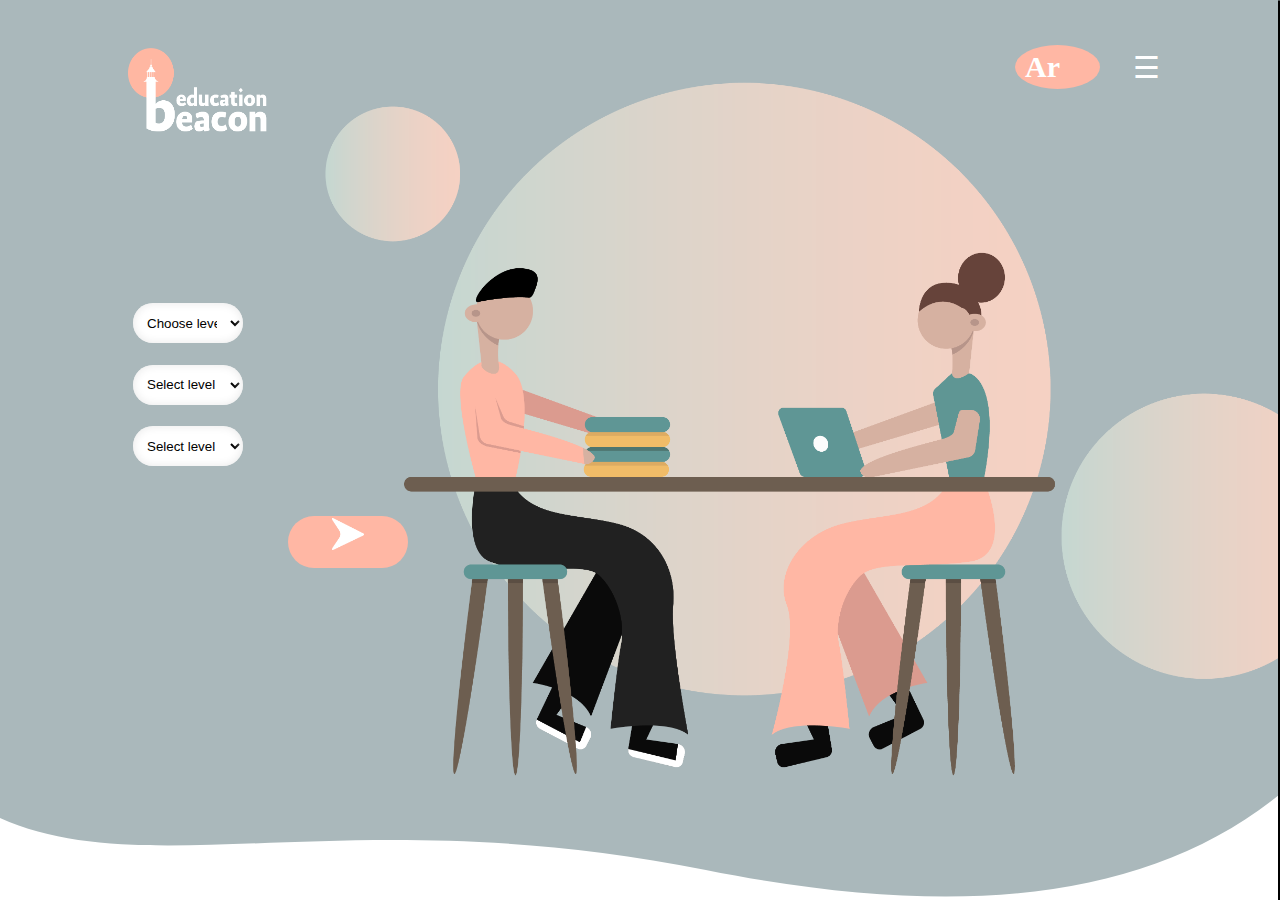
<file: index.html>
<!DOCTYPE html>
<html lang="en">
<head>
    <meta charset="utf-8">
    <meta name="viewport" content="width=device-width, initial-scale=1, shrink-to-fit=no">
    <link rel="stylesheet" href="https://fonts.googleapis.com/css?family=Sofia">
    <link rel="stylesheet" href="https://cdnjs.cloudflare.com/ajax/libs/font-awesome/4.7.0/css/font-awesome.min.css">
    <link rel="stylesheet" href="https://stackpath.bootstrapcdn.com/bootstrap/4.5.0/css/bootstrap.min.css" integrity=
            "sha384-9aIt2nRpC12Uk9gS9baDl411NQApFmC26EwAOH8WgZl5MYYxFfc+NcPb1dKGj7Sk" crossorigin="anonymous">
    <title>Home</title>
    <link rel="stylesheet" href="index.css">
</head>
<body>

    <div id="mySidenav" class="sidenav">
        <a href="javascript:void(0)" class="closebtn" onclick="closeNav()">&#9776;</a>
        <a href="index.html" class="a1">Home</a>
        <a href="about.html" class="a2">About</a>
        <a href="about.html" class="a5">Personal</a>
        <a href="signin.html" class="a3">SignIn</a>
        <a href="signup.html" class="a4">SignUp</a>
        <a href="#" class="fa fa-facebook" id="face" style="width: 30px;"></a>
        <a href="#" class="fa fa-twitter" id="twitter" style="width: 30px;"></a>
        <a href="#" class="fa fa-instagram" id="insta" style="width: 30px;"></a>
        <h6 class="footer" style="font-size: 14px;">Beacon Education © 2020</h6>
    </div>


    <div class="row">
        <div class="col-sm">
            <div class="logo">
                <a href="index.html"><img style="margin-left: 120px; margin-top: 40px;" width="140"
                                          height="120" src="beacon logo 1.png"></a>
            </div>
            <div class="input" >
                <div class="col-md-3">
                    <label for="level"> </label>
                    <h1> </h1>
                    <select class="form-control" id="level" style="border: 1px black; border-radius: 2em;">
                        <option disabled selected id="level1">Choose level...</option>
                        <option id="level2" value="Elementary">Elementary</option>
                        <option id="level3" value="Primary">Primary</option>
                        <option id="level4" value="High school">High school</option>
                    </select>
                </div>
                <div id="y0">
                    <div class="col-md-3">
                        <label for="year00"> </label>
                        <h1> </h1>
                        <select class="form-control" id="year00" style="border: 1px black; border-radius: 2em;">
                            <option disabled selected id="year1">Select level first...</option>
                        </select>
                    </div>
                </div>
                <div id="y1" hidden>
                    <div class="col-md-3">
                        <label for="year11"> </label>
                        <h1> </h1>
                        <select class="form-control" id="year11" style="border: 1px black; border-radius: 2em;">
                            <option value="Choose year..." id="year1e" disabled selected>Choose year...</option>
                            <option value="First" id="year2e">First</option>
                            <option value="Second" id="year3e">Second</option>
                            <option value="Third" id="year4e">Third</option>
                            <option value="Fourth" id="year5e">Fourth</option>
                            <option value="Fifth" id="year6e">Fifth</option>
                            <option value="Sixth" id="year7e">Sixth</option>
                        </select>
                    </div>
                </div>
                <div id="y2" hidden>
                    <div class="col-md-3">
                        <label for="year22"> </label>
                        <h1> </h1>
                        <select class="form-control" id="year22" style="border: 1px black; border-radius: 2em;">
                            <option value="Choose year..." id="year1p" disabled selected>Choose year...</option>
                            <option value="First" id="year2p">First</option>
                            <option value="Second" id="year3p">Second</option>
                            <option value="Third" id="year4p">Third</option>
                        </select>
                    </div>
                </div>
                <div id="y3" hidden>
                    <div class="col-md-3">
                        <label for="year33"> </label>
                        <h1> </h1>
                        <select class="form-control" id="year33" style="border: 1px black; border-radius: 2em;">
                            <option value="Choose year..." id="year1h" disabled selected>Choose year...</option>
                            <option value="First" id="year2h">First</option>
                            <option value="Second" id="year3h">Second</option>
                            <option value="Third" id="year4h">Third</option>
                        </select>
                    </div>
                </div>
                <div class="col-md-3" id="sub1" hidden>
                    <label for="subject"> </label>
                    <h1> </h1>
                    <select class="form-control"  style="border: 1px black; border-radius: 2em;">
                        <option disabled selected>Select year first...</option>
                    </select>
                </div>
                <div class="col-md-3" id="subject" >
                    <label for="subject"> </label>
                    <h1> </h1>
                    <select class="form-control" style="border:1px black; border-radius: 2em;">
                        <option disabled selected>Select level first...</option>
                    </select>
                </div>
            </div>
        </div>
    </div>
    <div class="row" id="ser">
        <div class="col-4">
            <button type="button" class="btn btn-primary" id="sers" style="font-size: 28px;
              background-color:#ffb7a4;border-color: transparent;
              border: groove 1px transparent; border-radius: 2em; padding-bottom: 10px;" onclick="document.location='search.html'">
              <img src="arrow.png" alt="" height="32" width="32">
            </button>
        </div>
    </div>
    <span style="font-size:30px;cursor:pointer; color: white;" id="men" onclick="openNav()">
        &#9776;
    </span>
    <div class="ar">
        <a href="indexar.html" class="arabic" style="text-decoration-line: none; color: white; border: 2px black; font-weight: bolder;
          font-size: 30px;">Ar
        </a>
    </div>

    <script src = index.js></script>
    <script src="https://code.jquery.com/jquery-3.5.1.slim.min.js" integrity=
            "sha384-DfXdz2htPH0lsSSs5nCTpuj/zy4C+OGpamoFVy38MVBnE+IbbVYUew+OrCXaRkfj" crossorigin="anonymous"></script>
    <script src="https://cdn.jsdelivr.net/npm/popper.js@1.16.0/dist/umd/popper.min.js" integrity=
            "sha384-Q6E9RHvbIyZFJoft+2mJbHaEWldlvI9IOYy5n3zV9zzTtmI3UksdQRVvoxMfooAo" crossorigin="anonymous"></script>
    <script src="https://stackpath.bootstrapcdn.com/bootstrap/4.5.0/js/bootstrap.min.js" integrity=
            "sha384-OgVRvuATP1z7JjHLkuOU7Xw704+h835Lr+6QL9UvYjZE3Ipu6Tp75j7Bh/kR0JKI" crossorigin="anonymous"></script>
</body>
</html>
</file>
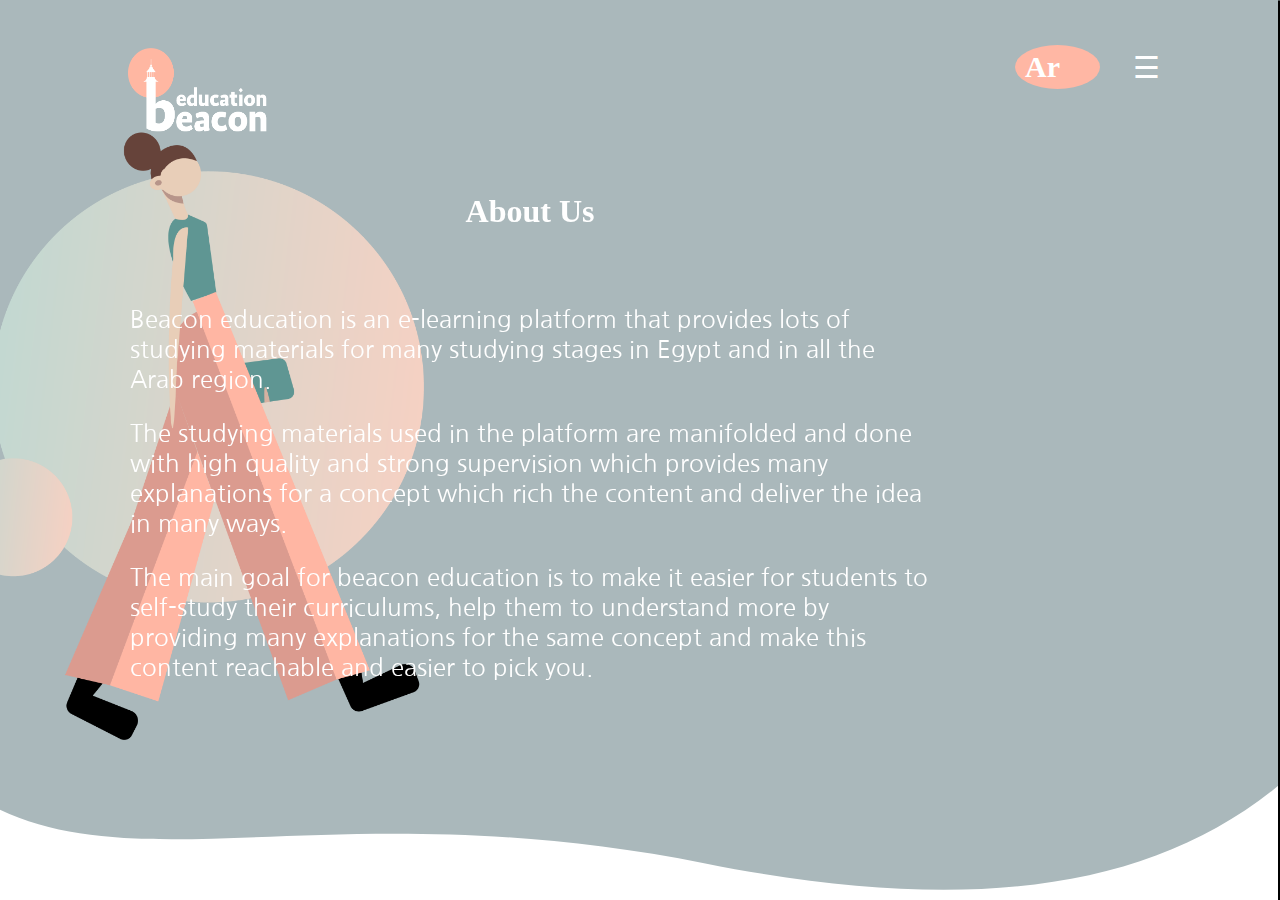
<file: about.html>
<!DOCTYPE html>
<html lang="en">
<head>
        <meta charset="utf-8">
        <meta name="viewport" content="width=device-width, initial-scale=1, shrink-to-fit=no">
        <link rel="stylesheet" href="https://fonts.googleapis.com/css?family=Sofia">
        <link rel="stylesheet" href="https://cdnjs.cloudflare.com/ajax/libs/font-awesome/4.7.0/css/font-awesome.min.css">
        <link rel="stylesheet" href="https://stackpath.bootstrapcdn.com/bootstrap/4.5.0/css/bootstrap.min.css" integrity=
            "sha384-9aIt2nRpC12Uk9gS9baDl411NQApFmC26EwAOH8WgZl5MYYxFfc+NcPb1dKGj7Sk" crossorigin="anonymous">
        <title>Home</title>
        <link rel="stylesheet" href="about.css">
</head>
<body>
    <div id="mySidenav" class="sidenav">
        <a href="javascript:void(0)" class="closebtn" onclick="closeNav()">&#9776;</a>
        <a href="index.html" class="a1">Home</a>
        <a href="about.html" class="a2">About</a>
        <a href="about.html" class="a5">Personal</a>
        <a href="signin.html" class="a3">SignIn</a>
        <a href="signup.html" class="a4">SignUp</a>
        <a href="#" class="fa fa-facebook" id="face" style="width: 30px;"></a>
        <a href="#" class="fa fa-twitter" id="twitter" style="width: 30px;"></a>
        <a href="#" class="fa fa-instagram" id="insta" style="width: 30px;"></a>
        <h6 class="footer" style="font-size: 14px;">Beacon Education © 2020</h6>
    </div>
    <div class="logo">
        <a href="index.html"><img style="margin-left: 120px; margin-top: 40px;" width="140" height="120" src="beacon logo 1.png"></a>
    </div>
        <span style="font-size:30px;cursor:pointer; color: white;" id="men" onclick="openNav()">&#9776; </span>
    <div class="ar">
        <a href="indexar.html" class="arabic" style="text-decoration-line: none; color: white; border: 2px black; font-weight: bolder;
           font-size: 30px;">Ar</a>
    </div>
    <div class="row" id="info">
        <h1>About Us</h1>
        <p id="p1">Beacon education is an e-learning platform that provides lots of studying
            materials for many studying stages in Egypt and in all the Arab region.
        </p>
        <p id="p2">The studying materials used in the platform are manifolded and done with high quality and strong
            supervision which provides many explanations for a concept which rich
            the content and deliver the idea in many ways.
        </p>
        <p id="p3">The main goal for beacon education is to make it easier for students to self-study their
            curriculums, help them to understand more by providing many explanations for the same concept
            and make this content reachable and easier to pick you.
        </p>

    </div>

    <script src = about.js></script>
    <script src="https://code.jquery.com/jquery-3.5.1.slim.min.js" integrity=
            "sha384-DfXdz2htPH0lsSSs5nCTpuj/zy4C+OGpamoFVy38MVBnE+IbbVYUew+OrCXaRkfj" crossorigin="anonymous"></script>
    <script src="https://cdn.jsdelivr.net/npm/popper.js@1.16.0/dist/umd/popper.min.js" integrity=
            "sha384-Q6E9RHvbIyZFJoft+2mJbHaEWldlvI9IOYy5n3zV9zzTtmI3UksdQRVvoxMfooAo" crossorigin="anonymous"></script>
    <script src="https://stackpath.bootstrapcdn.com/bootstrap/4.5.0/js/bootstrap.min.js" integrity=
            "sha384-OgVRvuATP1z7JjHLkuOU7Xw704+h835Lr+6QL9UvYjZE3Ipu6Tp75j7Bh/kR0JKI" crossorigin="anonymous"></script>
</body>
</html>
</file>
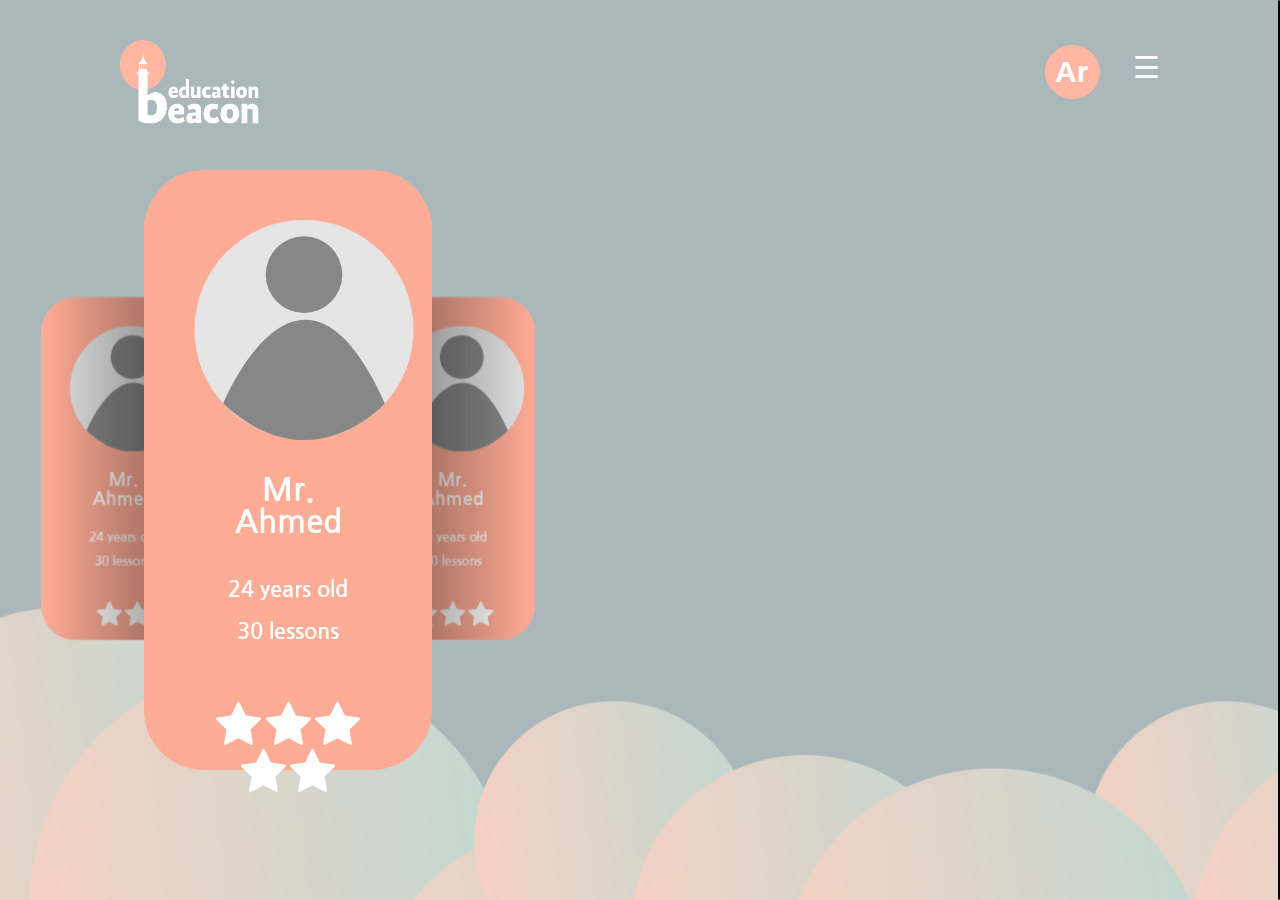
<file: search.html>
<!DOCTYPE html>
<html lang="en">
<head>
    <meta charset="UTF-8">
    <meta name="viewport" content="width=device-width, initial-scale=1, shrink-to-fit=no">
    <link rel="stylesheet" href="https://unpkg.com/swiper/swiper-bundle.min.css">
    <title>Search</title>
    <link rel="stylesheet" href="search.css">
</head>
<body>
    <div id="mySidenav" class="sidenav">
        <a href="javascript:void(0)" class="closebtn" onclick="closeNav()">&#9776;</a>
        <a href="index.html" class="a1">Home</a>
        <a href="about.html" class="a2">About</a>
        <a href="about.html" class="a5">Personal</a>
        <a href="signin.html" class="a3">SignIn</a>
        <a href="signup.html" class="a4">SignUp</a>
        <a href="#" class="fa fa-facebook" id="face" style="width: 30px;"></a>
        <a href="#" class="fa fa-twitter" id="twitter" style="width: 30px;"></a>
        <a href="#" class="fa fa-instagram" id="insta" style="width: 30px;"></a>
        <h6 class="footer" style="font-size: 14px;">Beacon Education © 2020</h6>
    </div>
    <div class="logo">
        <a href="index.html"><img style="margin-left: 120px; margin-top: 40px;" width="140" height="120" src="beacon logo 1.png"></a>
    </div>

    <div class="swiper-container">
        <div class="swiper-wrapper">
            <div class="swiper-slide">
                <img height="220px" width="220px" class="selector-image" src="pic icon.svg" alt="">
                <h1>Mr. Ahmed</h1>
                <h3>24 years old</h3>
                <h3>30 lessons</h3>
                <div class="rating">
                    <img width="45px" src="star.svg" alt="">
                    <img width="45px" src="star.svg" alt="">
                </div>
            </div>

            <div class="swiper-slide">
                <img height="220px" width="220px" class="selector-image" src="pic icon.svg" alt="">
                <h1>Mr. Ahmed</h1>
                <h3>24 years old</h3>
                <h3>30 lessons</h3>
                <div class="rating">
                    <img width="45px" src="star.svg" alt="">
                    <img width="45px" src="star.svg" alt="">
                    <img width="45px" src="star.svg" alt="">
                    <img width="45px" src="star.svg" alt="">
                    <img width="45px" src="star.svg" alt="">
                </div>
            </div>
            <div class="swiper-slide">
                <img height="220px" width="220px" class="selector-image" src="pic icon.svg" alt="">
                <h1>Mr. Ahmed</h1>
                <h3>24 years old</h3>
                <h3>30 lessons</h3>
                <div class="rating">
                    <img width="45px" src="star.svg" alt="">
                    <img width="45px" src="star.svg" alt="">
                    <img width="45px" src="star.svg" alt="">
                </div>
            </div>
        </div>
    </div>
    <span style="font-size:30px;cursor:pointer; color: white;" id="men" onclick="openNav()">&#9776; </span>
    <div class="ar">
        <a href="#" class="arabic" style="text-decoration-line: none; color: white; border: 2px black; font-weight: bolder;
            font-size: 30px;">Ar</a>
    </div>


    <script src="https://unpkg.com/swiper/swiper-bundle.min.js"></script>
    <script src="search.js"></script>
</body>
</html>
</file>
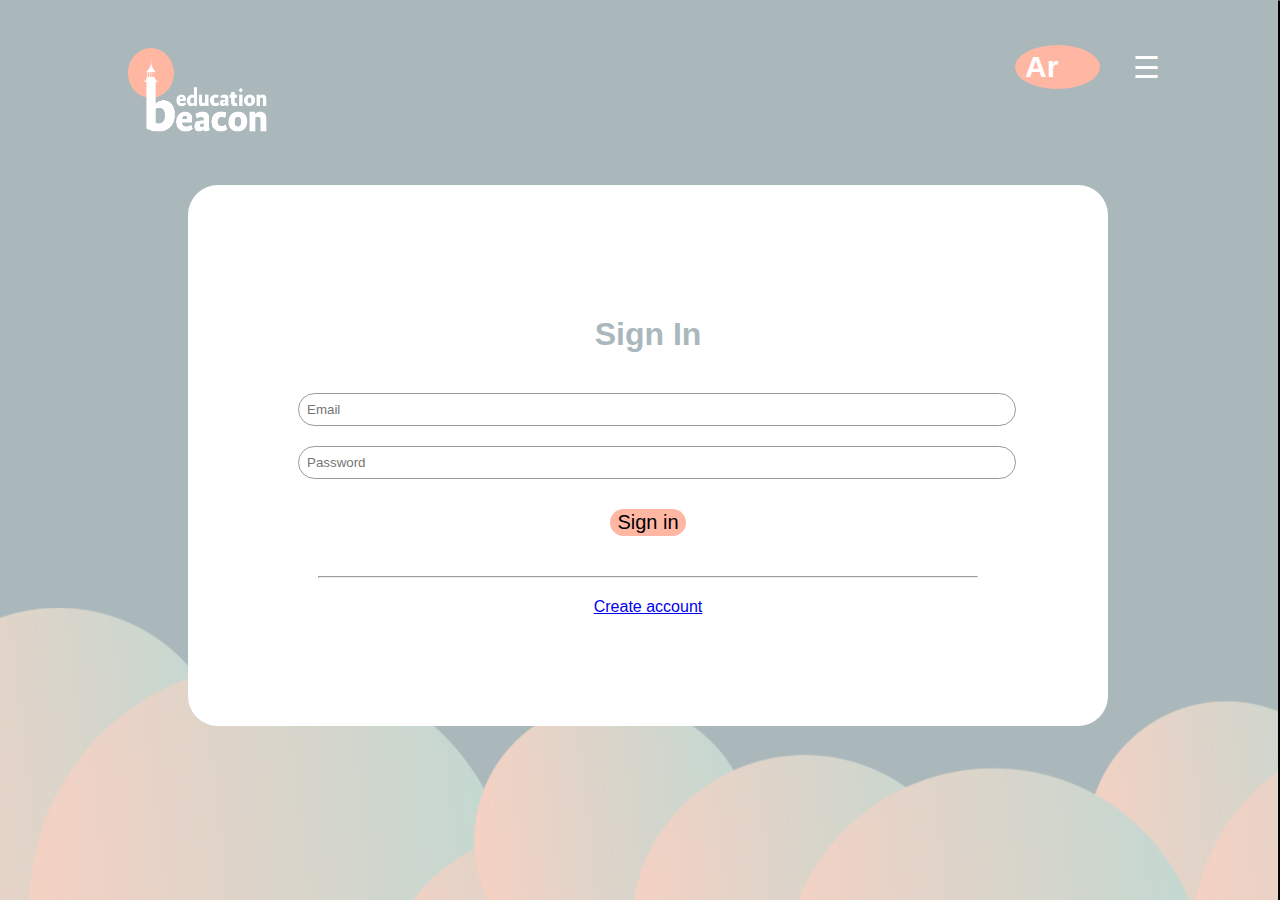
<file: signin.html>
<!DOCTYPE html>
<html lang="en">
<head>
    <meta charset="utf-8">
    <meta name="viewport" content="width=device-width, initial-scale=1, shrink-to-fit=no">
    <link rel="stylesheet" href="https://fonts.googleapis.com/css?family=Sofia">
    <link rel="stylesheet" href="https://cdnjs.cloudflare.com/ajax/libs/font-awesome/4.7.0/css/font-awesome.min.css">
    <link rel="stylesheet" href="https://stackpath.bootstrapcdn.com/bootstrap/4.5.0/css/bootstrap.min.css" integrity=
            "sha384-9aIt2nRpC12Uk9gS9baDl411NQApFmC26EwAOH8WgZl5MYYxFfc+NcPb1dKGj7Sk" crossorigin="anonymous">
    <title>Sign In</title>
    <link rel="stylesheet" href="sign.css">
</head>
<body>
    <div id="mySidenav" class="sidenav">
        <a href="javascript:void(0)" class="closebtn" onclick="closeNav()">&#9776;</a>
        <a href="index.html" class="a1">Home</a>
        <a href="about.html" class="a2">About</a>
        <a href="about.html" class="a5">Personal</a>
        <a href="signin.html" class="a3">SignIn</a>
        <a href="signup.html" class="a4">SignUp</a>
        <a href="#" class="fa fa-facebook" id="face" style="width: 30px;"></a>
        <a href="#" class="fa fa-twitter" id="twitter" style="width: 30px;"></a>
        <a href="#" class="fa fa-instagram" id="insta" style="width: 30px;"></a>
        <h6 class="footer" style="font-size: 14px;">Beacon Education © 2020</h6>
    </div>
    <div class="logo">
        <a href="index.html"><img style="margin-left: 120px; margin-top: 40px;" width="140" height="120" src="beacon logo 1.png"></a>
    </div>
    <div class="sign-in-form">
        <h1> Sign In</h1>
        <form>
            <input type="email" class="input-box" placeholder="Email">
            <input type="password" class="input-box" placeholder="Password">
            <button type="button" class="btn btn-primary" id="sers" style="font-size: 20px;
            background-color:#ffb7a4;border-color: transparent;
            border: groove 1px transparent; border-radius: 2em; margin: 20px;">Sign in</button>
            <hr>
            <a href="signup.html">Create account</a>
        </form>

        <span style="font-size:30px;cursor:pointer; color: white;" id="men" onclick="openNav()">&#9776; </span>
        <div class="ar">
            <a href="#" class="arabic" style="text-decoration-line: none; color: white; border: 2px black; font-weight: bolder;
                font-size: 30px;">Ar</a>
        </div>
    </div>

    <script src = sign.js></script>
    <script src="https://code.jquery.com/jquery-3.5.1.slim.min.js" integrity=
            "sha384-DfXdz2htPH0lsSSs5nCTpuj/zy4C+OGpamoFVy38MVBnE+IbbVYUew+OrCXaRkfj" crossorigin="anonymous"></script>
    <script src="https://cdn.jsdelivr.net/npm/popper.js@1.16.0/dist/umd/popper.min.js" integrity=
            "sha384-Q6E9RHvbIyZFJoft+2mJbHaEWldlvI9IOYy5n3zV9zzTtmI3UksdQRVvoxMfooAo" crossorigin="anonymous"></script>
    <script src="https://stackpath.bootstrapcdn.com/bootstrap/4.5.0/js/bootstrap.min.js" integrity=
            "sha384-OgVRvuATP1z7JjHLkuOU7Xw704+h835Lr+6QL9UvYjZE3Ipu6Tp75j7Bh/kR0JKI" crossorigin="anonymous"></script>
</body>
</html>
</file>
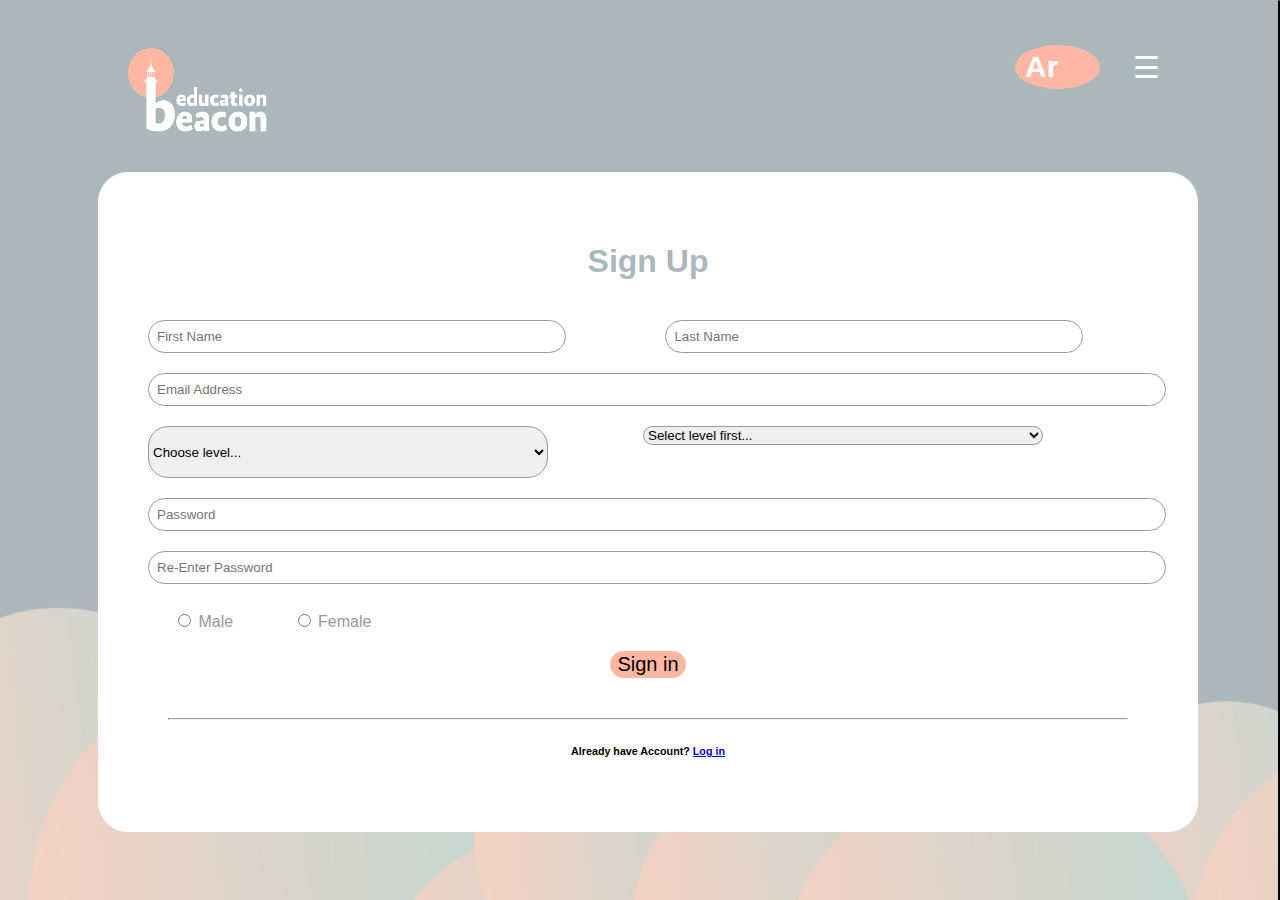
<file: signup.html>
<!DOCTYPE html>
<html lang="en">
<head>
    <meta charset="UTF-8">
    <link rel="stylesheet" href="https://cdnjs.cloudflare.com/ajax/libs/font-awesome/4.7.0/css/font-awesome.min.css">
    <link rel="stylesheet" href="https://stackpath.bootstrapcdn.com/bootstrap/4.5.0/css/bootstrap.min.css" integrity=
            "sha384-9aIt2nRpC12Uk9gS9baDl411NQApFmC26EwAOH8WgZl5MYYxFfc+NcPb1dKGj7Sk" crossorigin="anonymous">
    <title>Sign Up</title>
    <link rel="stylesheet" href="sign.css">
</head>
<body>
    <div id="mySidenav" class="sidenav">
        <a href="javascript:void(0)" class="closebtn" onclick="closeNav()">&#9776;</a>
        <a href="index.html" class="a1">Home</a>
        <a href="about.html" class="a2">About</a>
        <a href="about.html" class="a5">Personal</a>
        <a href="signin.html" class="a3">SignIn</a>
        <a href="signup.html" class="a4">SignUp</a>
        <a href="#" class="fa fa-facebook" id="face" style="width: 30px;"></a>
        <a href="#" class="fa fa-twitter" id="twitter" style="width: 30px;"></a>
        <a href="#" class="fa fa-instagram" id="insta" style="width: 30px;"></a>
        <h6 class="footer" style="font-size: 14px;">Beacon Education © 2020</h6>
    </div>
    <div class="logo">
        <a href="index.html"><img style="margin-left: 120px; margin-top: 40px;" width="140" height="120" src="beacon logo 1.png"></a>
    </div>
        <span style="font-size:30px;cursor:pointer; color: white;" id="men" onclick="openNav()">&#9776; </span>
    <div class="sign-up-form">
        <h1> Sign Up</h1>
        <form>
            <input type="text" class="input-box" id="first-name" placeholder="First Name">
            <input type="text" class="input-box" id="last-name" placeholder="Last Name">
            <input type="email" class="input-box" id="email" placeholder="Email Address">

            <div class="in">

                    <div class="input" >
                            <label for="level"> </label>
                            <h1> </h1>
                            <select class="form-control" id="level">
                                <option disabled selected id="level1">Choose level...</option>
                                <option id="level2" value="Elementary">Elementary</option>
                                <option id="level3" value="Primary">Primary</option>
                                <option id="level4" value="High school">High school</option>
                            </select>
                        <div id="y0">
                                <label for="year00"> </label>
                                <select class="form-control" id="year00" >
                                    <option disabled selected id="year1">Select level first...</option>
                                </select>
                        </div>
                        <div id="y1" hidden>
                                <label for="year11"> </label>
                                <select class="form-control" id="year11" >
                                    <option value="Choose year..." id="year1e" disabled selected>Choose year...</option>
                                    <option value="First" id="year2e">First</option>
                                    <option value="Second" id="year3e">Second</option>
                                    <option value="Third" id="year4e">Third</option>
                                    <option value="Fourth" id="year5e">Fourth</option>
                                    <option value="Fifth" id="year6e">Fifth</option>
                                    <option value="Sixth" id="year7e">Sixth</option>
                                </select>
                        </div>
                        <div id="y2" hidden>
                                <label for="year22"> </label>
                                <select class="form-control" id="year22">
                                    <option value="Choose year..." id="year1p" disabled selected>Choose year...</option>
                                    <option value="First" id="year2p">First</option>
                                    <option value="Second" id="year3p">Second</option>
                                    <option value="Third" id="year4p">Third</option>
                                </select>
                        </div>
                        <div id="y3" hidden>
                                <label for="year33"> </label>
                                <select class="form-control" id="year33">
                                    <option value="Choose year..." id="year1h" disabled selected>Choose year...</option>
                                    <option value="First" id="year2h">First</option>
                                    <option value="Second" id="year3h">Second</option>
                                    <option value="Third" id="year4h">Third</option>
                                </select>
                            </div>

                    </div>
            </div>
            <input type="password" class="input-box" id="pass" placeholder="Password">
            <input type="password" class="input-box" id="re-pass" placeholder="Re-Enter Password">
            <input type="radio" id="r1" name="Gender" value="option1">
            <span id="male">Male</span>
            <input type="radio" id="r2" name="Gender" value="option2">
            <span id="female">Female</span>
            <div class="bt">
                <button type="button" class="btn btn-primary" id="sers2" style="font-size: 20px;
                background-color:#ffb7a4;border-color: transparent;
                border: groove 1px transparent; border-radius: 2em; margin: 20px;">Sign in</button>
            </div>
            <hr>
            <h6>Already have Account? <a href="signin.html">Log in</a></h6>
        </form>

        <div class="ar">
            <a href="#" class="arabic" style="text-decoration-line: none; color: white; border: 2px black; font-weight: bolder;
                font-size: 30px;">Ar</a>
        </div>
    </div>
    <script src="sign.js"></script>
</body>
</html>
</file>
<file: index.css>
@import url('https://fonts.googleapis.com/css2?family=Nanum+Gothic:wght@400;700&display=swap');

.sidenav {
  height: 100%;
  width: 0;
  position: fixed;
  z-index: 1;
  top: 0;
  right: 0;
  background-color: #Ffffff;
  overflow-x: hidden;
  transition: 0.5s;
  padding-top: 60px;
  border: groove 1px black;
  border-radius: 2em;
}


.sidenav a {
  text-decoration: none;
  font-size: 25px;
  color: #818181;
  display: block;
  transition: 0.3s;
}

.a1 {

    border-bottom:2px solid #aab7bc;
    padding: 10px 90px 0px 90px;
    position: absolute;
    top: 100px;
    font-size: 36px;
    margin-left: 0px;
}

.a2 {
    border-bottom:2px solid #aab7bc;
    padding: 10px 95px 0px 90px;
    position: absolute;
    top: 196px;
    font-size: 36px;
    margin-left: 0px;
}

.a3 {
    border-bottom:2px solid #aab7bc;
    padding: 10px 90px 0px 90px;
    position: absolute;
    top: 244px;
    font-size: 36px;
    margin-left: 0px;
}

.a4 {
    border-bottom:2px solid #aab7bc;
    padding: 10px 90px 0px 90px;
    position: absolute;
    top: 292px;
    font-size: 36px;
    margin-left: 0px;
}

.a5{
    text-align: center;
    border-bottom:2px solid #aab7bc;
    padding: 10px 90px 0px 77px;
    position: absolute;
    top: 148px;
    font-size: 36px;
    margin-left: 0px;
}

.arabic{

    padding-left: 10px;
    padding-right: 45px;
    padding-top: 5px;
    padding-bottom: 5px;
    position: absolute;
    top: 45px;
    right: 180px;
    font-size: 30px;
    width: 30px;
    border: 2px black;
    text-align: center;
    text-decoration: none;
    background-color: #ffb7a4;
    border-radius: 50%;

}

.ar .arabic: hover {
  color: black;
  background-color: #f5d1c3;
}

.sidenav .a1:hover {
  color: white;
  background-color: #f5d1c3;
}

.sidenav .a2:hover {
  color: white;
  background-color: #f5d1c3;
}

.sidenav .a3:hover {
  color: white;
  background-color: #f5d1c3;
}

.sidenav .a4:hover {
  color: white;
  background-color: #f5d1c3;
}

.sidenav .a5:hover {
  color: white;
  background-color: #f5d1c3;
}

.sidenav .closebtn {
  position: absolute;
  top: 40px;
  right: 110px;
  font-size: 36px;
  margin-left: 50px;
}

@media screen and (max-height: 450px) {
  .sidenav {padding-top: 15px;}
  .sidenav a {font-size: 18px;}
}



body {
    background-image: url("home.svg");
     background-repeat: no-repeat;
     background-size: cover ;
    background-color: #cccccc;
    position: flex;
    height: 100%;
    width: 100%;
    overflow: hidden;
    background-position: top;
    background-attachment: fixed;

}

.navbar-brand{
position: flex;
left: 10px;
}
.nav-link{
font-family: "monospace";
font-size: 18px;
font-weight: 900;
font-color: #FFFFFF;
}

#men{
  width: 200;
  position: absolute;
  top: 50px;
  right: 120px;
  font-size: 50px;
  margin-left: 50px;
}

select{
    background: none repeat scroll 0 0 #FFFFFF;
    border: 1px solid #999;
    outline: none;
    border-radius: 5px 5px 5px 5px;
    box-shadow: 0 0 10px #E8E8E8 inset;
    height: 40px;
    margin: 0 0 0 25px;
    padding: 10px;
    width: 110px;
}


#sers{
    position: relative;
    top: 50px;
    left: 280px;
    width:120px;
}

#wel{
  margin: 40px;
  padding: 80px;
  border: 0px;
  position: flex;
  left: 40px;
  top: 500px;
}

.input{
    padding-top: 110px;
    padding-left: 50px;
    position: relative;
    left: 50px
}

.fa:hover {
    opacity: 0.2;
}

.subject{
  margin: 40px;
  position: absolute;
  left: 80px;
  top: 300px;
}

.year{
   margin: 40px;
   position: absolute;
   left: 80px;
   top: 225px;
}

.level{
    margin: 40px;
    position: absolute;
    left: 80px;
    top: 150px;
}

input[list]:focus {
  border: 3px solid #555;
}

.footer {
  position: fixed;
  bottom: 0;
  background-color: transparent;
  text-align: center;
  padding-left: 45px;
}

#face{
     position: fixed;
     bottom: 25px;
     background-color: transparent;
     margin-left: 70px;
}

#twitter{
     position: fixed;
     bottom: 25px;
     background-color: transparent;
     margin-left: 110px;
}

#insta{
     position: fixed;
     bottom: 25px;
     background-color: transparent;
     margin-left: 160px;
}
</file>
<file: about.css>
@import url('https://fonts.googleapis.com/css2?family=Nanum+Gothic:wght@400;700&display=swap');

.sidenav {
  height: 100%;
  width: 0;
  position: fixed;
  z-index: 1;
  top: 0;
  right: 0;
  background-color: #Ffffff;
  overflow-x: hidden;
  transition: 0.5s;
  padding-top: 60px;
  border: groove 1px black;
  border-radius: 2em;
}


.sidenav a {
  text-decoration: none;
  font-size: 25px;
  color: #818181;
  display: block;
  transition: 0.3s;
}

.a1 {

    border-bottom:2px solid #aab7bc;
    padding: 10px 90px 0px 90px;
    position: absolute;
    top: 100px;
    font-size: 36px;
    margin-left: 0px;
}

.a2 {
    border-bottom:2px solid #aab7bc;
    padding: 10px 95px 0px 90px;
    position: absolute;
    top: 196px;
    font-size: 36px;
    margin-left: 0px;
}

.a3 {
    border-bottom:2px solid #aab7bc;
    padding: 10px 90px 0px 90px;
    position: absolute;
    top: 244px;
    font-size: 36px;
    margin-left: 0px;
}

.a4 {
    border-bottom:2px solid #aab7bc;
    padding: 10px 90px 0px 90px;
    position: absolute;
    top: 292px;
    font-size: 36px;
    margin-left: 0px;
}

.a5{
    text-align: center;
    border-bottom:2px solid #aab7bc;
    padding: 10px 90px 0px 77px;
    position: absolute;
    top: 148px;
    font-size: 36px;
    margin-left: 0px;
}

.arabic{

    padding-left: 10px;
    padding-right: 45px;
    padding-top: 5px;
    padding-bottom: 5px;
    position: absolute;
    top: 45px;
    right: 180px;
    font-size: 30px;
    width: 30px;
    border: 2px black;
    text-align: center;
    text-decoration: none;
    background-color: #ffb7a4;
    border-radius: 50%;

}

.ar .arabic: hover {
  color: black;
  background-color: #f5d1c3;
}

.sidenav .a1:hover {
  color: white;
  background-color: #f5d1c3;
}

.sidenav .a2:hover {
  color: white;
  background-color: #f5d1c3;
}

.sidenav .a3:hover {
  color: white;
  background-color: #f5d1c3;
}

.sidenav .a4:hover {
  color: white;
  background-color: #f5d1c3;
}

.sidenav .a5:hover {
  color: white;
  background-color: #f5d1c3;
}

#men{
  width: 200;
  position: absolute;
  top: 50px;
  right: 120px;
  font-size: 50px;
  margin-left: 50px;
}


.sidenav .closebtn {
  position: absolute;
  top: 40px;
  right: 110px;
  font-size: 36px;
  margin-left: 50px;
}

@media screen and (max-height: 450px) {
  .sidenav {padding-top: 15px;}
  .sidenav a {font-size: 18px;}
}



body {
    background-image: url("about.svg");
     background-repeat: no-repeat;
     background-size: cover ;
    background-color: #cccccc;
    position: flex;
    height: 100%;
    width: 100%;
    overflow: hidden;
    background-position: top;
    background-attachment: fixed;

}



input[list]:focus {
  border: 3px solid #555;
}

.footer {
  position: fixed;
  bottom: 0;
  background-color: transparent;
  text-align: center;
  padding-left: 45px;
}

#face{
     position: fixed;
     bottom: 25px;
     background-color: transparent;
     margin-left: 70px;
}

#twitter{
     position: fixed;
     bottom: 25px;
     background-color: transparent;
     margin-left: 110px;
}

#insta{
     position: fixed;
     bottom: 25px;
     background-color: transparent;
     margin-left: 160px;
}
.fa:hover {
    opacity: 0.2;
}


#info{
    width: 800px;
    position: fixed;
    right: 350px;
}

#info h1{
    color: white;
    padding-bottom: 50px;
    text-align: center;
}

p{
    color: white;
    font-family: 'Nanum Gothic', sans-serif;
    font-size: 24px;
}
</file>
<file: search.css>
@import url('https://fonts.googleapis.com/css2?family=Nanum+Gothic:wght@400;700&display=swap');


h1{
    padding: 30px;
    font-size: 32px;
    color: white;
    font-family: 'Nanum Gothic', sans-serif;
}

h3{
    padding: 10px;
    font-size: 22px;
    color: white;
    font-family: 'Nanum Gothic', sans-serif;
}

.swiper-container{
    width: 800px;
    height: 1000px;
}

.swiper-slide{
    border: 1px black;
    border-radius: 60px;
    width: 300px;
    height: 600px;
    background: #ffac96;
    padding-left: 50px;
    padding-top: 50px;
    padding-right: 50px;
    margin: 1% auto 0;
    text-align: center;
}
.slideShadows{
    border-radius: 50px;
}
.swiper-slide-active{
    width: 200px;
    transform: scale(1.2);
    transition: .4s;
}

#selector-image{
    border: 1px transparent;
    border-radius: 100px;
}

.rating{
    position: relative;
    margin-top: 50px;
}

body {
     background-image: url("sign.svg");
     background-repeat: no-repeat;
     background-size: cover ;
     background-color: #cccccc;
     position: flex;
     height: 100%;
     width: 100%;
     overflow: hidden;
     background-position: top;
     background-attachment: fixed;

 }

%transition_all_03s {
  transition:all .3s ease;
}
%backface_visibility_hidden{
  backface-visibility:hidden;
  -webkit-backface-visibility:hidden;
}

*, *:before, *:after {
  box-sizing: border-box;
  margin: 0;
  padding: 0;
}

.swiper-container {
  width: 45%;
  height: 80%;
  transition:opacity .6s ease;
  &.swiper-container-coverflow{
    padding:1% 0;
  }
  &.loading{
    opacity:0;
    visibility:hidden;
  }
  &:hover{
    .swiper-button-prev,
    .swiper-button-next{
      transform:translateX(0);
      opacity:1;
      visibility:visible;
    }
  }
}
.swiper-wrapper{

}
.swiper-slide{
    width: 30%;
}
[class^="swiper-button-"]{
  width:44px;
  opacity:0;
  visibility:hidden;
  @extend %transition_all_03s;
}
.swiper-button-prev{
  transform:translateX(50px);
}
.swiper-button-next{
  transform:translateX(-50px);
}
.swiper-container-horizontal{
  >.swiper-pagination-bullets{
    .swiper-pagination-bullet{
      margin:0 9px;
      position:relative;
      width:5px;
      height:12px;
      background-color:#fff;
      opacity:.4;
      @extend %transition_all_03s;
      &::before{
        content:'';
        position:absolute;
        top:50%;
        left:50%;
        width:18px;
        height:18px;
        transform:translate(-50%, -50%);
        border:0px solid #fff;
        border-radius:50%;
        @extend %transition_all_03s;
      }
      &:hover,
      &.swiper-pagination-bullet-active{
        opacity:1;
      }
      &.swiper-pagination-bullet-active{
        &::before{
          border-width:1px;
        }
      }
    }
  }
}

// Mediaqueries
@media(max-width:1180px){
  .swiper-container {
    height:28vw;
  }
  .swiper-slide{
    .content{
      .title{
        font-size:25px;
      }
      .caption{
        font-size:12px;
      }
    }
  }
}


.swiper-slide-shadow-left{
    border: 1px transparent;
    border-radius: 60px;

}
.swiper-slide-shadow-right{
    border: 1px transparent;
    border-radius: 60px;

}

body {
  font-family: "Lato", sans-serif;
}

.sidenav {
  height: 100%;
  width: 0;
  position: fixed;
  z-index: 1;
  top: 0;
  right: 0;
  background-color: #Ffffff;
  overflow-x: hidden;
  transition: 0.5s;
  padding-top: 60px;
  border: groove 1px black;
  border-radius: 2em;
}


.sidenav a {
  text-decoration: none;
  font-size: 25px;
  color: #818181;
  display: block;
  transition: 0.3s;
}

.a1 {

    border-bottom:2px solid #aab7bc;
    padding: 10px 90px 0px 90px;
    position: absolute;
    top: 100px;
    font-size: 36px;
    margin-left: 0px;
}

.a2 {
    border-bottom:2px solid #aab7bc;
    padding: 10px 95px 0px 90px;
    position: absolute;
    top: 196px;
    font-size: 36px;
    margin-left: 0px;
}

.a3 {
    border-bottom:2px solid #aab7bc;
    padding: 10px 90px 0px 90px;
    position: absolute;
    top: 244px;
    font-size: 36px;
    margin-left: 0px;
}

.a4 {
    border-bottom:2px solid #aab7bc;
    padding: 10px 90px 0px 90px;
    position: absolute;
    top: 292px;
    font-size: 36px;
    margin-left: 0px;
}

.a5{
    text-align: center;
    border-bottom:2px solid #aab7bc;
    padding: 10px 90px 0px 77px;
    position: absolute;
    top: 148px;
    font-size: 36px;
    margin-left: 0px;
}

.arabic{

    padding-left: 10px;
    padding-right: 45px;
    padding-top: 10px;
    padding-bottom: 10px;
    position: absolute;
    top: 45px;
    right: 180px;
    font-size: 30px;
    width: 30px;
    border: 2px black;
    text-align: center;
    text-decoration: none;
    background-color: #ffb7a4;
    border-radius: 50%;

}

.ar .arabic: hover {
  color: black;
  background-color: #f5d1c3;
}

.sidenav .a1:hover {
  color: white;
  background-color: #f5d1c3;
}

.sidenav .a2:hover {
  color: white;
  background-color: #f5d1c3;
}

.sidenav .a3:hover {
  color: white;
  background-color: #f5d1c3;
}

.sidenav .a4:hover {
  color: white;
  background-color: #f5d1c3;
}

.sidenav .a5:hover {
  color: white;
  background-color: #f5d1c3;
}

#men{
  width: 200;
  position: absolute;
  top: 50px;
  right: 120px;
  font-size: 50px;
  margin-left: 50px;
}

.sidenav .closebtn {
  position: absolute;
  top: 40px;
  right: 110px;
  font-size: 36px;
  margin-left: 50px;
}

@media screen and (max-height: 450px) {
  .sidenav {padding-top: 15px;}
  .sidenav a {font-size: 18px;}
}


.footer {
  position: fixed;
  bottom: 0;
  background-color: transparent;
  text-align: center;
  padding-left: 45px;
}

#face{
     position: fixed;
     bottom: 25px;
     background-color: transparent;
     margin-left: 70px;
}

#twitter{
     position: fixed;
     bottom: 25px;
     background-color: transparent;
     margin-left: 110px;
}

#insta{
     position: fixed;
     bottom: 25px;
     background-color: transparent;
     margin-left: 160px;
}
.fa:hover {
    opacity: 0.2;
}
</file>
<file: sign.css>
@import url('https://fonts.googleapis.com/css2?family=Nanum+Gothic:wght@400;700&display=swap');
body {
     background-image: url("sign.svg");
      background-repeat: no-repeat;
      background-size: cover ;
     background-color: #cccccc;
     position: flex;
     height: 100%;
     width: 100%;
     overflow: hidden;
     background-position: top;
     background-attachment: fixed;
     font-family: sans-serif

 }

.sign-in-form{
    border: 1px black;
    border-radius: 30px;
    width: 700px;
    background: rgba(255,255,255, 1);
    padding-left: 50px;
    padding: 110px;
    margin: 1% auto 0;
    text-align: center;


}

.input{
    margin-bottom: 10px;
    margin-top: 10px;
}

#r1,#r2{
    margin-top: 20px;
    margin-left: 30px;
}

#male{
    color: #999;
    margin-right: 30px

}

#female{
    color: #999;

}

.sign-in-form h1{
    border: 1px black;
    color: #aab7bc;
    margin-bottom: 30px;
}

.input-box{
    border-radius: 20px;
    padding: 8px;
    margin: 10px 0;
    width: 100%;
    border: 1px solid #999 ;
    outline: none;
}

.sign-in-form hr{
    margin: 20px;
}

body {
  font-family: "Lato", sans-serif;
}

#first-name{
    margin-right: 95px;
    width:400px;
}

#last-name{
    width:400px;
}

.sign-up-form h1,h6{
    text-align: center;
}

.sign-up-form{
    border: 1px black;
    border-radius: 30px;
    width: 1000px;
    background: rgba(255,255,255, 1);
    padding-left: 50px;
    padding: 50px;
    margin: 0% auto 0;
    text-align: left;


}

.sign-up-form h1{
    border: 1px black;
    color: #aab7bc;
    margin-bottom: 30px;
}

.input-box{
    border-radius: 20px;
    padding: 8px;
    margin: 10px 0;
    width: 100%;
    border: 1px solid #999 ;
    outline: none;
}

.sign-up-form hr{
    margin: 20px;
}

.bt{
    text-align: center;
}

.sidenav {
  height: 100%;
  width: 0;
  position: fixed;
  z-index: 1;
  top: 0;
  right: 0;
  background-color: #Ffffff;
  overflow-x: hidden;
  transition: 0.5s;
  padding-top: 60px;
  border: groove 1px black;
  border-radius: 2em;
}


.sidenav a {
  text-decoration: none;
  font-size: 25px;
  color: #818181;
  display: block;
  transition: 0.3s;
}

.a1 {

    border-bottom:2px solid #aab7bc;
    padding: 10px 90px 0px 90px;
    position: absolute;
    top: 100px;
    font-size: 36px;
    margin-left: 0px;
}

.a2 {
    border-bottom:2px solid #aab7bc;
    padding: 10px 95px 0px 90px;
    position: absolute;
    top: 196px;
    font-size: 36px;
    margin-left: 0px;
}

.a3 {
    border-bottom:2px solid #aab7bc;
    padding: 10px 90px 0px 90px;
    position: absolute;
    top: 244px;
    font-size: 36px;
    margin-left: 0px;
}

.a4 {
    border-bottom:2px solid #aab7bc;
    padding: 10px 90px 0px 90px;
    position: absolute;
    top: 292px;
    font-size: 36px;
    margin-left: 0px;
}

.a5{
    text-align: center;
    border-bottom:2px solid #aab7bc;
    padding: 10px 90px 0px 77px;
    position: absolute;
    top: 148px;
    font-size: 36px;
    margin-left: 0px;
}

.arabic{

    padding-left: 10px;
    padding-right: 45px;
    padding-top: 5px;
    padding-bottom: 5px;
    position: absolute;
    top: 45px;
    right: 180px;
    font-size: 30px;
    width: 30px;
    border: 2px black;
    text-align: center;
    text-decoration: none;
    background-color: #ffb7a4;
    border-radius: 50%;

}

.ar .arabic: hover {
  color: black;
  background-color: #f5d1c3;
}

.sidenav .a1:hover {
  color: white;
  background-color: #f5d1c3;
}

.sidenav .a2:hover {
  color: white;
  background-color: #f5d1c3;
}

.sidenav .a3:hover {
  color: white;
  background-color: #f5d1c3;
}

.sidenav .a4:hover {
  color: white;
  background-color: #f5d1c3;
}

.sidenav .a5:hover {
  color: white;
  background-color: #f5d1c3;
}


.sidenav .closebtn {
  position: absolute;
  top: 40px;
  right: 110px;
  font-size: 36px;
  margin-left: 50px;
}

#men{
  width: 200;
  position: absolute;
  top: 50px;
  right: 120px;
  font-size: 50px;
  margin-left: 50px;
}

@media screen and (max-height: 450px) {
  .sidenav {padding-top: 15px;}
  .sidenav a {font-size: 18px;}
}


.footer {
  position: fixed;
  bottom: 0;
  background-color: transparent;
  text-align: center;
  padding-left: 45px;
}

#face{
     position: fixed;
     bottom: 25px;
     background-color: transparent;
     margin-left: 70px;
}

#twitter{
     position: fixed;
     bottom: 25px;
     background-color: transparent;
     margin-left: 110px;
}

#insta{
     position: fixed;
     bottom: 25px;
     background-color: transparent;
     margin-left: 160px;
}
.fa:hover {
    opacity: 0.2;
}

.form-control{
    color: ;
    display: inline;
    width: 400px;
    margin: 0px;
    padding: 0px;
    border-radius: 20px;
    border: 1px solid #999 ;
}

#level{
    margin-right: 95px;
}
#y0{
    display: inline;
    margin: 0;
    height: 100%;;
}

.input{
    display: flex;
}
</file>
